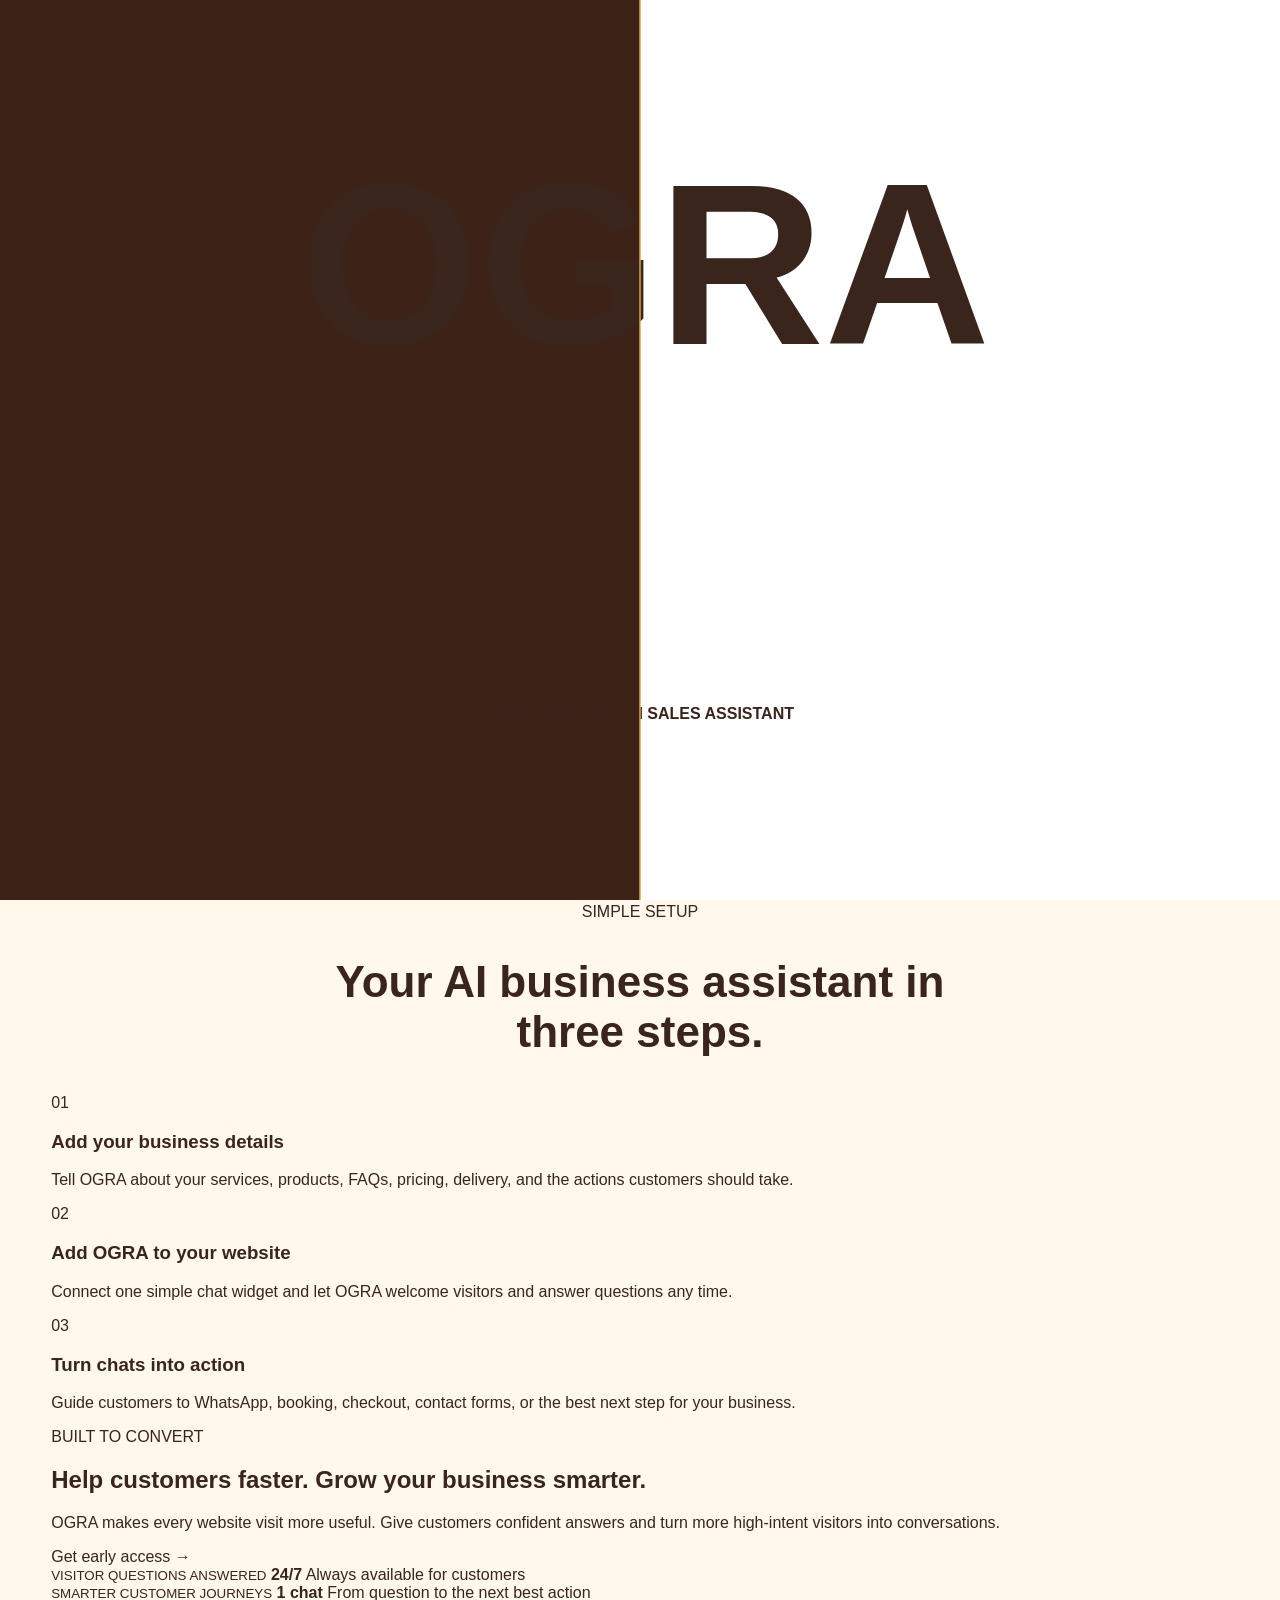
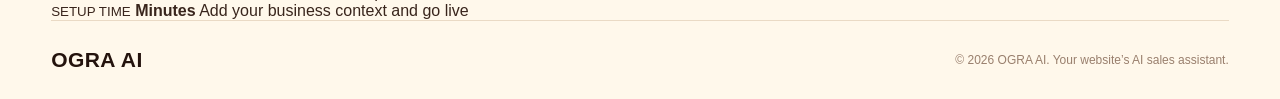
<file: index.html>
<!DOCTYPE html>
<html lang="en">
<head>
  <meta charset="UTF-8">
  <meta name="viewport" content="width=device-width, initial-scale=1.0">
  <title>OGRA AI — Your Website Sales Assistant</title>
  <link rel="stylesheet" href="style.css">
</head>

<body>
  <div class="ogra-intro" id="ograIntro">
    <div class="intro-word">
      <span>O</span>
      <span>G</span>
      <span>R</span>
      <span>A</span>
    </div>
    <p>YOUR WEBSITE'S <b>AI SALES ASSISTANT</b></p>
  </div>

  <header class="navbar">
    <a href="#" class="logo">OGRA <span>AI</span></a>

    <nav>
      <a href="#features">Features</a>
      <a href="#how">How it works</a>
      <a href="#demo">Demo</a>
    </nav>

    <a href="#demo" class="nav-button">Try demo</a>
  </header>

  <main>
    <section class="hero">
      <div class="hero-copy">
        <p class="eyebrow">YOUR WEBSITE'S AI SALES ASSISTANT</p>

        <h1>
          Turn visitor questions
          <span>into more sales.</span>
        </h1>

        <p class="hero-text">
          OGRA AI helps businesses answer visitor questions, explain services,
          capture leads, and guide customers toward WhatsApp, booking, checkout,
          or the next best step.
        </p>

        <div class="hero-actions">
          <a href="#demo" class="button primary">Try live demo →</a>
          <a href="#how" class="button secondary">See how it works</a>
        </div>

        <div class="hero-points">
          <span>✓ Instant answers</span>
          <span>✓ Smart guidance</span>
          <span>✓ Available 24/7</span>
        </div>
      </div>

      <div class="chat-card">
        <div class="chat-top">
          <div>
            <strong>◉ OGRA AI</strong>
            <small>Online now</small>
          </div>
          <span>•••</span>
        </div>
    <section class="section" id="features">
      <div class="section-title">
        <p class="eyebrow">SMARTER CUSTOMER CONVERSATIONS</p>
        <h2>Everything your website needs to help customers faster.</h2>
        <p>
          OGRA gives visitors useful, instant answers while helping your business
          learn what customers care about most.
        </p>
      </div>

      <div class="cards">
        <article class="card">
          <div class="icon">✦</div>
          <h3>Business-aware answers</h3>
          <p>
            Add your services, products, FAQs, pricing, delivery details, and
            policies so OGRA can answer with the right context.
          </p>
        </article>

        <article class="card">
          <div class="icon">◌</div>
          <h3>Instant customer support</h3>
          <p>
            Help visitors understand your offer, solve common questions, and
            find the right next step at any time.
          </p>
        </article>

        <article class="card">
          <div class="icon">↗</div>
          <h3>Leads and insights</h3>
          <p>
            Capture high-intent customers and discover the questions and
            opportunities people care about most.
          </p>
        </article>
      </div>
    </section>

    <section class="section soft" id="how">
      <div class="section-title">
        <p class="eyebrow">SIMPLE SETUP</p>
        <h2>Your AI business assistant in three steps.</h2>
      </div>

      <div class="steps">
        <article>
          <span>01</span>
          <h3>Add your business details</h3>
          <p>
            Tell OGRA about your services, products, FAQs, pricing, delivery,
            and the actions customers should take.
          </p>
        </article>

        <article>
          <span>02</span>
          <h3>Add OGRA to your website</h3>
          <p>
            Connect one simple chat widget and let OGRA welcome visitors and
            answer questions any time.
          </p>
        </article>

        <article>
          <span>03</span>
          <h3>Turn chats into action</h3>
          <p>
            Guide customers to WhatsApp, booking, checkout, contact forms, or
            the best next step for your business.
          </p>
        </article>
      </div>
    </section>
            <section class="section demo" id="demo">
      <div>
        <p class="eyebrow">BUILT TO CONVERT</p>
        <h2>Help customers faster. Grow your business smarter.</h2>

        <p class="demo-text">
          OGRA makes every website visit more useful. Give customers confident
          answers and turn more high-intent visitors into conversations.
        </p>

        <a href="mailto:hello@ogra.ai" class="button primary">
          Get early access →
        </a>
      </div>

      <aside class="stats">
        <div>
          <small>VISITOR QUESTIONS ANSWERED</small>
          <strong>24/7</strong>
          <span>Always available for customers</span>
        </div>

        <div>
          <small>SMARTER CUSTOMER JOURNEYS</small>
          <strong>1 chat</strong>
          <span>From question to the next best action</span>
        </div>

        <div>
          <small>SETUP TIME</small>
          <strong>Minutes</strong>
          <span>Add your business context and go live</span>
        </div>
      </aside>
    </section>
  </main>

  <footer>
    <a href="#" class="logo">OGRA <span>AI</span></a>
    <p>© 2026 OGRA AI. Your website’s AI sales assistant.</p>
  </footer>

  <script>
    window.addEventListener("load", function () {
      setTimeout(function () {
        document.getElementById("ograIntro").classList.add("hide-intro");
      }, 2500);
    });
  </script>
</body>
</html>
        <div class="chat-body">
</file>
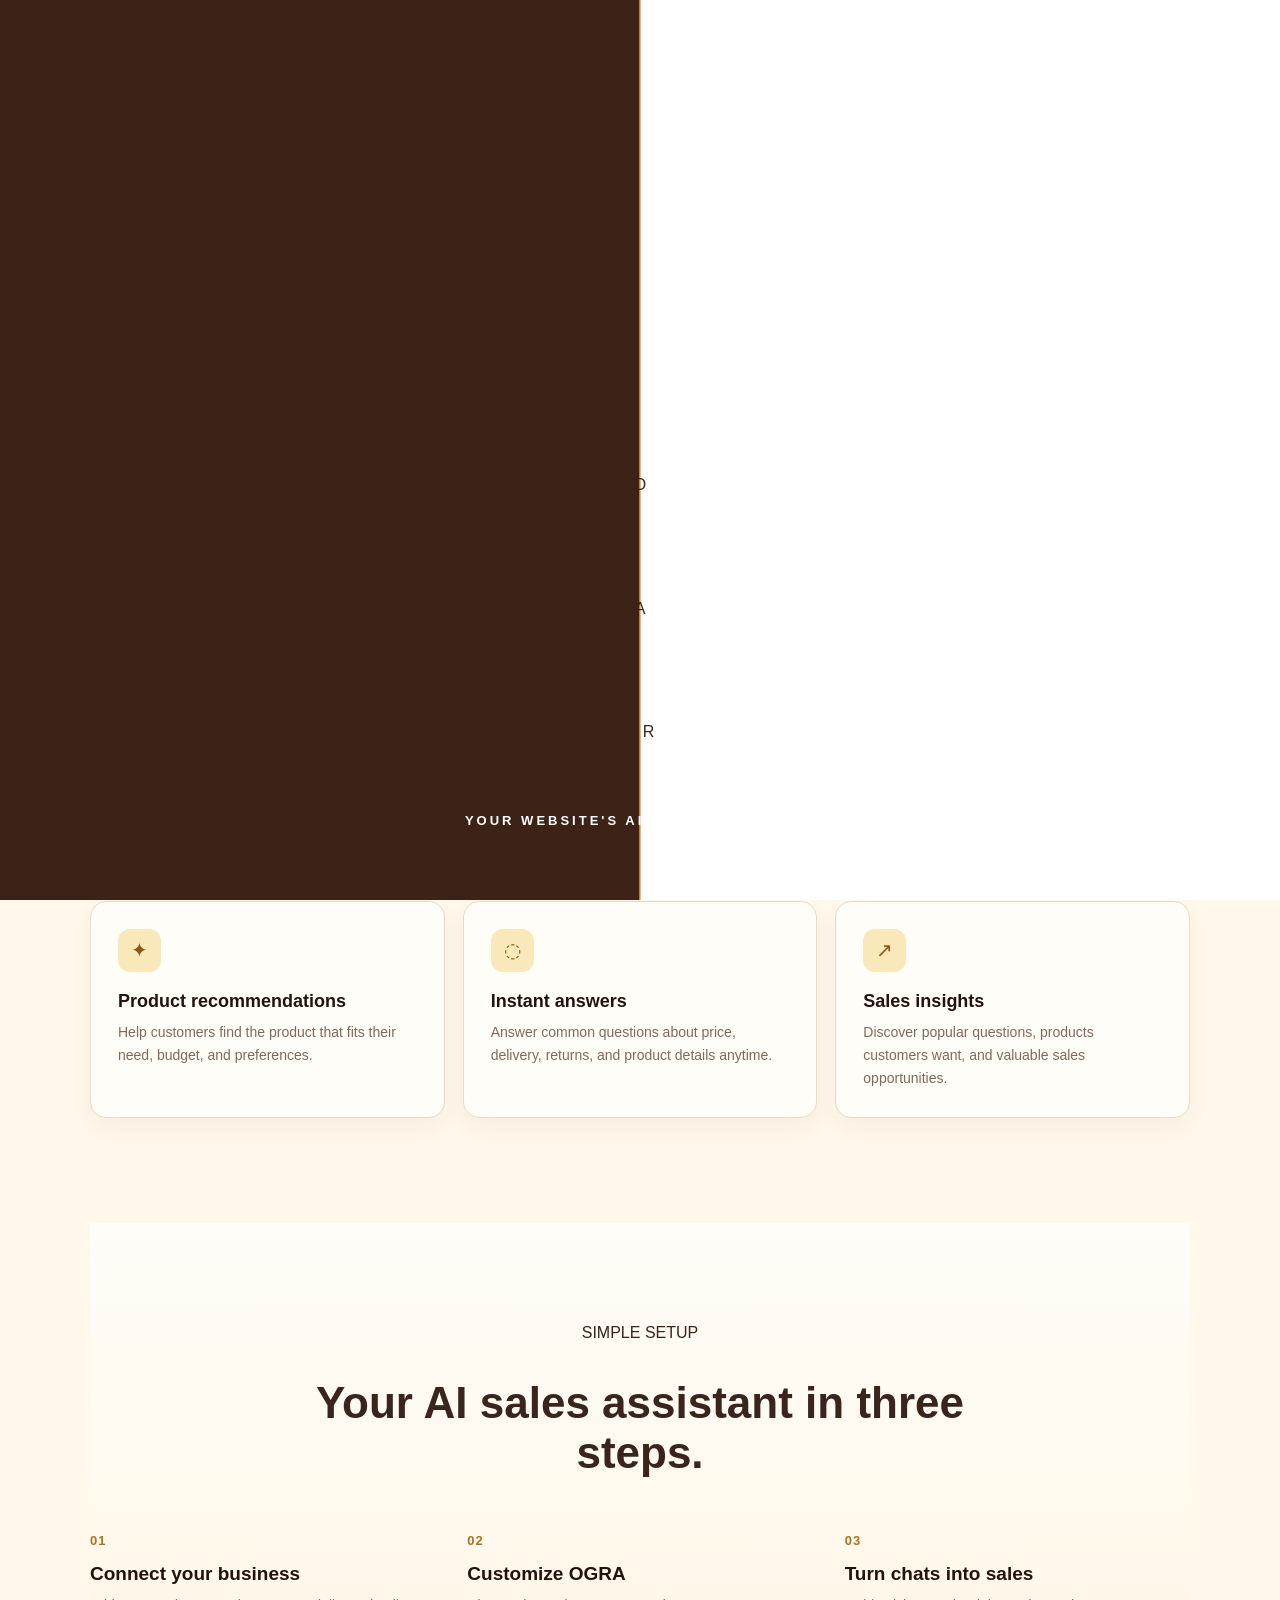
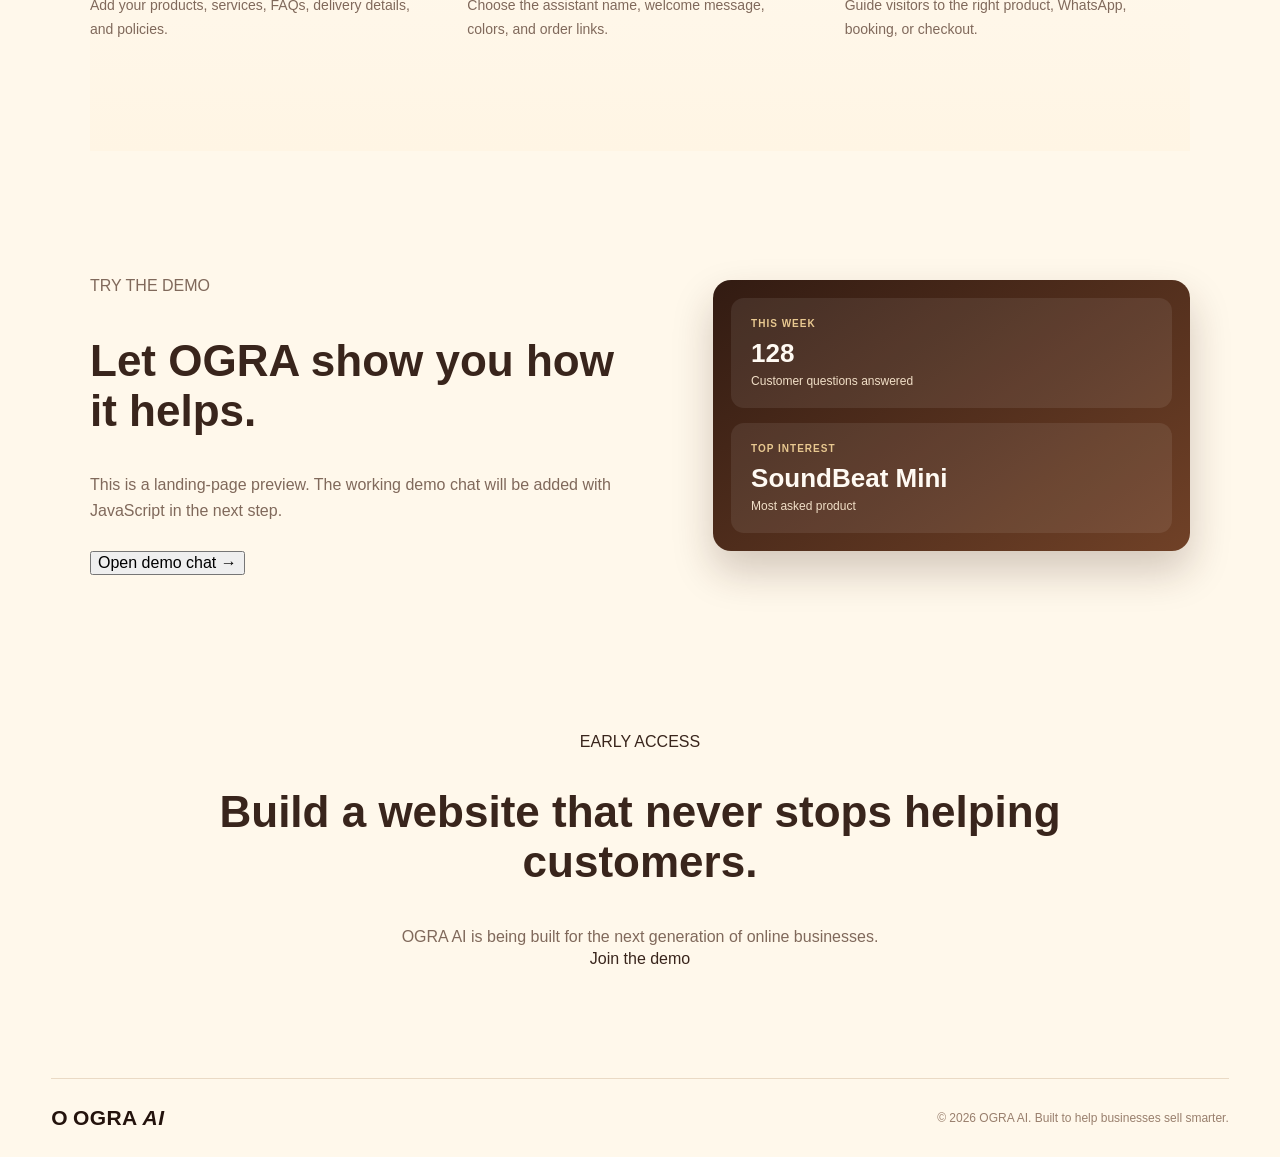
<file: index-backup.html>
<!DOCTYPE html>
<html lang="en">
<head>
  <meta charset="UTF-8">
  <meta name="viewport" content="width=device-width, initial-scale=1.0">

  <title>OGRA AI — Your Website Sales Assistant</title>

  <link rel="stylesheet" href="style.css">
</head>

<body>

  <!-- OGRA opening animation: new code starts -->
  <div class="ogra-intro" id="ograIntro" aria-label="OGRA opening animation">
    <div class="intro-grain"></div>

    <div class="intro-stage">
      <div class="ribbon ribbon-left">
        <span>O</span>
      </div>

      <div class="ribbon ribbon-right">
        <span>A</span>
      </div>

      <div class="ribbon ribbon-top">
        <span class="top-ribbon-full"></span>
        <span class="top-ribbon-left">G</span>
        <span class="top-ribbon-right">R</span>
      </div>

      <div class="scissors" aria-hidden="true">
        <span class="scissor-handle handle-one"></span>
        <span class="scissor-handle handle-two"></span>
        <span class="scissor-blade blade-one"></span>
        <span class="scissor-blade blade-two"></span>
      </div>

      <div class="intro-tagline">YOUR WEBSITE'S AI SALES ASSISTANT</div>
    </div>
  </div>
  <!-- OGRA opening animation: new code ends -->

  <header class="navbar">
    <a class="logo" href="#">
      <span class="logo-mark">O</span>
      <span>OGRA</span>
      <em>AI</em>
    </a>

    <nav class="nav-links">
      <a href="#features">Features</a>
      <a href="#how-it-works">How it works</a>
      <a href="#demo">Demo</a>
    </nav>

    <a class="nav-button" href="#demo">Try demo</a>
  </header>

  <main>
    <section class="hero">
      <div class="hero-copy">
        <p class="eyebrow">YOUR WEBSITE'S AI SALES ASSISTANT</p>

        <h1>
          Turn visitor questions
          <span>into more sales.</span>
        </h1>

        <p class="hero-text">
          OGRA AI answers questions, recommends products, and guides every
          website visitor toward the next best step.
        </p>

        <div class="hero-actions">
          <a class="button primary-button" href="#demo">
            Try live demo <span>→</span>
          </a>

          <a class="button secondary-button" href="#how-it-works">
            See how it works
          </a>
        </div>

        <div class="hero-points">
          <span>✓ Instant answers</span>
          <span>✓ Product recommendations</span>
          <span>✓ 24/7 availability</span>
        </div>
      </div>

      <div class="hero-preview">
        <div class="blue-orb orb-one"></div>
        <div class="blue-orb orb-two"></div>

        <div class="chat-preview">
          <div class="chat-header">
            <div class="chat-brand">
              <span class="bot-icon">◉</span>

              <div>
                <strong>OGRA AI</strong>
                <small>Online now</small>
              </div>
            </div>

            <span class="more-icon">•••</span>
          </div>

          <div class="chat-body">
            <div class="message bot-message">
              Hi! What are you looking for today?
            </div>

            <div class="message user-message">
              Which headphone is best under $30?
            </div>

            <div class="message bot-message recommendation">
              <strong>SoundBeat Mini is a great match.</strong>
              <small>$28 · 20-hour battery · Great for calls</small>
              <button type="button" id="orderPreviewButton">
                Order on WhatsApp →
              </button>
            </div>
          </div>

          <div class="chat-input-preview">
            <span>Ask OGRA anything...</span>
            <b>➤</b>
          </div>
        </div>
      </div>
    </section>

    <section class="business-strip">
      <p>BUILT FOR ONLINE SHOPS, SERVICES, AND GROWING BUSINESSES</p>

      <div class="business-types">
        <span>Shop</span>
        <span>Store</span>
        <span>Brand</span>
        <span>Service</span>
      </div>
    </section>

    <section class="features section-space" id="features">
      <div class="section-title">
        <p class="eyebrow">SMARTER CUSTOMER CONVERSATIONS</p>
        <h2>Everything your website needs to sell better.</h2>
        <p>
          OGRA helps visitors get useful answers while showing you what your
          customers care about most.
        </p>
      </div>

      <div class="feature-grid">
        <article class="feature-card">
          <div class="feature-icon">✦</div>
          <h3>Product recommendations</h3>
          <p>
            Help customers find the product that fits their need, budget, and
            preferences.
          </p>
        </article>

        <article class="feature-card">
          <div class="feature-icon">◌</div>
          <h3>Instant answers</h3>
          <p>
            Answer common questions about price, delivery, returns, and product
            details anytime.
          </p>
        </article>

        <article class="feature-card">
          <div class="feature-icon">↗</div>
          <h3>Sales insights</h3>
          <p>
            Discover popular questions, products customers want, and valuable
            sales opportunities.
          </p>
        </article>
      </div>
    </section>

    <section class="how-it-works section-space" id="how-it-works">
      <div class="section-title">
        <p class="eyebrow">SIMPLE SETUP</p>
        <h2>Your AI sales assistant in three steps.</h2>
      </div>

      <div class="steps-grid">
        <article class="step-card">
          <span class="step-number">01</span>
          <h3>Connect your business</h3>
          <p>Add your products, services, FAQs, delivery details, and policies.</p>
        </article>

        <article class="step-card">
          <span class="step-number">02</span>
          <h3>Customize OGRA</h3>
          <p>Choose the assistant name, welcome message, colors, and order links.</p>
        </article>

        <article class="step-card">
          <span class="step-number">03</span>
          <h3>Turn chats into sales</h3>
          <p>Guide visitors to the right product, WhatsApp, booking, or checkout.</p>
        </article>
      </div>
    </section>

    <section class="demo-section section-space" id="demo">
      <div class="demo-copy">
        <p class="eyebrow">TRY THE DEMO</p>
        <h2>Let OGRA show you how it helps.</h2>

        <p>
          This is a landing-page preview. The working demo chat will be added
          with JavaScript in the next step.
        </p>

        <button class="button primary-button" id="openDemoButton" type="button">
          Open demo chat <span>→</span>
        </button>
      </div>

      <div class="stats-card">
        <div>
          <small>THIS WEEK</small>
          <strong>128</strong>
          <span>Customer questions answered</span>
        </div>

        <div>
          <small>TOP INTEREST</small>
          <strong>SoundBeat Mini</strong>
          <span>Most asked product</span>
        </div>
      </div>
    </section>

    <section class="early-access">
      <p class="eyebrow">EARLY ACCESS</p>
      <h2>Build a website that never stops helping customers.</h2>
      <p>OGRA AI is being built for the next generation of online businesses.</p>
      <a class="button secondary-button" href="#demo">Join the demo</a>
    </section>
  </main>

  <footer>
    <a class="logo" href="#">
      <span class="logo-mark">O</span>
      <span>OGRA</span>
      <em>AI</em>
    </a>

    <p>© 2026 OGRA AI. Built to help businesses sell smarter.</p>
  </footer>

  <script src="app.js"></script>
</body>
</html>
</file>
<file: style.css>
:root {
  --chocolate: #3c2217;
  --deep: #24130d;
  --gold: #d7a54a;
  --cream: #fff8eb;
  --text: #39251c;
  --muted: #80695b;
  --line: #eadac5;
  --green: #25a86c;
}

* {
  box-sizing: border-box;
}

html {
  scroll-behavior: smooth;
}

body {
  margin: 0;
  color: var(--text);
  background: var(--cream);
  font-family: Arial, Helvetica, sans-serif;
}

a {
  color: inherit;
  text-decoration: none;
}

button {
  font: inherit;
}

.site-reveal {
  min-height: 100vh;
  opacity: 0;
  transform: translateY(16px);
  filter: blur(7px);
  animation: reveal-site 0.7s ease 4.15s forwards;
}

.navbar,
.hero,
footer {
  width: min(1180px, 92%);
  margin: 0 auto;
}

.navbar {
  min-height: 78px;
  display: flex;
  align-items: center;
  justify-content: space-between;
  gap: 20px;
}

.logo {
  display: inline-flex;
  align-items: center;
  gap: 5px;
  color: var(--deep);
  font-size: 21px;
  font-weight: 800;
  letter-spacing: 0.4px;
}
.business-strip {
  padding: 25px 4%;
  text-align: center;
  background: #fffaf2;
  border-top: 1px solid var(--line);
  border-bottom: 1px solid var(--line);
}

.business-strip p {
  margin: 0 0 16px;
  color: #a8917d;
  font-size: 10px;
  font-weight: 800;
  letter-spacing: 1.1px;
}

.business-types {
  display: flex;
  justify-content: center;
  flex-wrap: wrap;
  gap: 50px;
  color: #ad987d;
  font-size: 22px;
  font-weight: 800;
}

.section-space {
  width: min(1100px, 90%);
  margin: 0 auto;
  padding: 105px 0;
}

.section-title {
  max-width: 670px;
  margin: 0 auto;
  text-align: center;
}

.section-title h2,
.demo-copy h2,
.early-access h2 {
  font-size: clamp(31px, 4vw, 44px);
}

.section-title > p:last-child,
.demo-copy > p,
.early-access > p:not(.eyebrow) {
  margin: 17px auto 0;
  color: var(--muted);
  line-height: 1.65;
}

.feature-grid,
.steps-grid {
  display: grid;
  grid-template-columns: repeat(3, 1fr);
  gap: 18px;
  margin-top: 46px;
}

.feature-card {
  padding: 27px;
  border: 1px solid var(--line);
  border-radius: 16px;
  background: #fffdf8;
  box-shadow: 0 10px 25px rgba(69, 39, 22, 0.05);
}

.feature-icon {
  width: 43px;
  height: 43px;
  display: grid;
  place-items: center;
  border-radius: 12px;
  color: #8c5814;
  background: #f8e8ba;
  font-size: 20px;
}

.feature-card h3,
.step-card h3 {
  margin: 19px 0 9px;
  color: var(--deep);
  font-size: 18px;
}

.feature-card p,
.step-card p {
  margin: 0;
  color: var(--muted);
  font-size: 14px;
  line-height: 1.65;
}

.how-it-works {
  padding-top: 85px;
  background: linear-gradient(180deg, #fffdf8, #fff5e4);
}

.steps-grid {
  gap: 32px;
  margin-top: 48px;
}

.step-card {
  padding: 5px 15px 5px 0;
}

.step-number {
  color: #aa731d;
  font-size: 13px;
  font-weight: 800;
  letter-spacing: 1px;
}

.step-card h3 {
  margin-top: 14px;
  font-size: 19px;
}

.demo-section {
  display: grid;
  grid-template-columns: 1fr 0.85fr;
  align-items: center;
  gap: 62px;
}

.demo-copy > p {
  margin-left: 0;
}

.demo-copy .primary-button {
  margin-top: 26px;
}

.stats-card {
  display: grid;
  gap: 15px;
  padding: 18px;
  border-radius: 18px;
  color: #fffaf3;
  background: linear-gradient(145deg, #321b12, #704127);
  box-shadow: 0 20px 40px rgba(55, 29, 17, 0.22);
}

.stats-card div {
  padding: 20px;
  border-radius: 13px;
  background: rgba(255, 255, 255, 0.08);
}

.stats-card small,
.stats-card strong,
.stats-card span {
  display: block;
}

.stats-card small {
  color: #e8c890;
  font-size: 10px;
  font-weight: 800;
  letter-spacing: 1px;
}

.stats-card strong {
  margin: 9px 0 5px;
  font-size: 26px;
}

.stats-card span {
  color: #f1dfc7;
  font-size: 12px;
}

.early-access {
  width: min(900px, 90%);
  margin: 0 auto;
  padding: 37px 0 110px;
  text-align: center;
}

.early-access .secondary-button {
  margin-top: 23px;
}

footer {
  padding: 27px 0;
  display: flex;
  align-items: center;
  justify-content: space-between;
  gap: 15px;
  border-top: 1px solid var(--line);
}

footer p {
  margin: 0;
  color: #997f6d;
  font-size: 12px;
}
.ogra-intro {
  position: fixed;
  z-index: 9999;
  inset: 0;
  display: grid;
  place-items: center;
  overflow: hidden;
  background: linear-gradient(
    90deg,
    var(--chocolate) 0%,
    var(--chocolate) 50%,
    #ffffff 50%,
    #ffffff 100%
  );
  transition: opacity 0.65s ease, visibility 0.65s ease;
}

.ogra-intro::before {
  content: "";
  position: absolute;
  top: 0;
  bottom: 0;
  left: calc(50% - 1px);
  width: 2px;
  background: rgba(215, 165, 74, 0.75);
}

.intro-stage {
  position: relative;
  z-index: 1;
  display: grid;
  place-items: center;
  width: min(92vw, 1000px);
  height: 100%;
}

.intro-word {
  display: flex;
  align-items: center;
  justify-content: center;
  gap: clamp(0px, 0.8vw, 12px);
  font-size: clamp(88px, 19vw, 230px);
  font-weight: 900;
  letter-spacing: clamp(-10px, -1.4vw, -3px);
  line-height: 0.9;
}

.intro-letter {
  display: inline-block;
  opacity: 0;
  transform: translateY(115vh);
  animation: letter-rise 0.85s cubic-bezier(0.16, 0.85, 0.3, 1) forwards;
}

.intro-letter:nth-child(1),
.intro-letter:nth-child(2) {
  color: #ffffff;
}

.intro-letter:nth-child(3),
.intro-letter:nth-child(4) {
  color: var(--chocolate);
}

.intro-letter:nth-child(1) {
  animation-delay: 0.15s;
}

.intro-letter:nth-child(2) {
  animation-delay: 0.38s;
}

.intro-letter:nth-child(3) {
  animation-delay: 0.61s;
}

.intro-letter:nth-child(4) {
  animation-delay: 0.84s;
}

.intro-tagline {
  position: absolute;
  bottom: 15%;
  left: 50%;
  width: min(90vw, 680px);
  margin: 0;
  opacity: 0;
  color: #ffffff;
  transform: translateX(-50%) translateY(15px);
  text-align: center;
  font-size: clamp(9px, 1.2vw, 13px);
  font-weight: 800;
  letter-spacing: 3px;
  animation: tagline-rise 0.45s ease 1.75s forwards;
}

.intro-tagline span {
  color: var(--gold);
}

.ogra-intro.intro-finished {
  opacity: 0;
  visibility: hidden;
  pointer-events: none;
}

@keyframes letter-rise {
  0% {
    opacity: 0;
    transform: translateY(115vh) scale(0.88);
  }

  70% {
    opacity: 1;
    transform: translateY(-10px) scale(1.025);
  }

  100% {
    opacity: 1;
    transform: translateY(0) scale(1);
  }
}

@keyframes tagline-rise {
  to {
    opacity: 1;
    transform: translateX(-50%) translateY(0);
  }
}

@keyframes reveal-site {
  to {
    opacity: 1;
    transform: translateY(0);
    filter: blur(0);
  }
}

@media (max-width: 800px) {
  .nav-links {
    display: none;
  }

  .hero,
  .demo-section,
  .feature-grid,
  .steps-grid {
    grid-template-columns: 1fr;
  }

  .hero {
    padding-top: 38px;
  }

  .hero-preview {
    min-height: 375px;
  }

  .feature-card,
  .step-card {
    width: 100%;
    max-width: 500px;
    margin: 0 auto;
  }

  .intro-word {
    font-size: clamp(70px, 20vw, 150px);
  }
}

@media (max-width: 500px) {
  .navbar {
    min-height: 68px;
  }

  .nav-button {
    padding: 9px 11px;
    font-size: 12px;
  }

  .hero h1 {
    font-size: 40px;
  }

  .hero-text {
    font-size: 16px;
  }

  .hero-points {
    gap: 10px;
    font-size: 12px;
  }

  .business-types {
    gap: 20px;
    font-size: 17px;
  }

  footer {
    flex-direction: column;
    align-items: flex-start;
  }

  .intro-word {
    font-size: clamp(58px, 20vw, 100px);
    letter-spacing: -5px;
  }

  .intro-tagline {
    bottom: 10%;
    font-size: 8px;
    letter-spacing: 1.3px;
  }
}

@media (prefers-reduced-motion: reduce) {
  .ogra-intro {
    display: none;
  }

  .site-reveal {
    opacity: 1;
    transform: none;
    filter: none;
    animation: none;
  }
}
.site-reveal {
  min-height: 100vh !important;
  opacity: 1 !important;
  transform: none !important;
  filter: none !important;
  animation: none !important;
}
</file>
